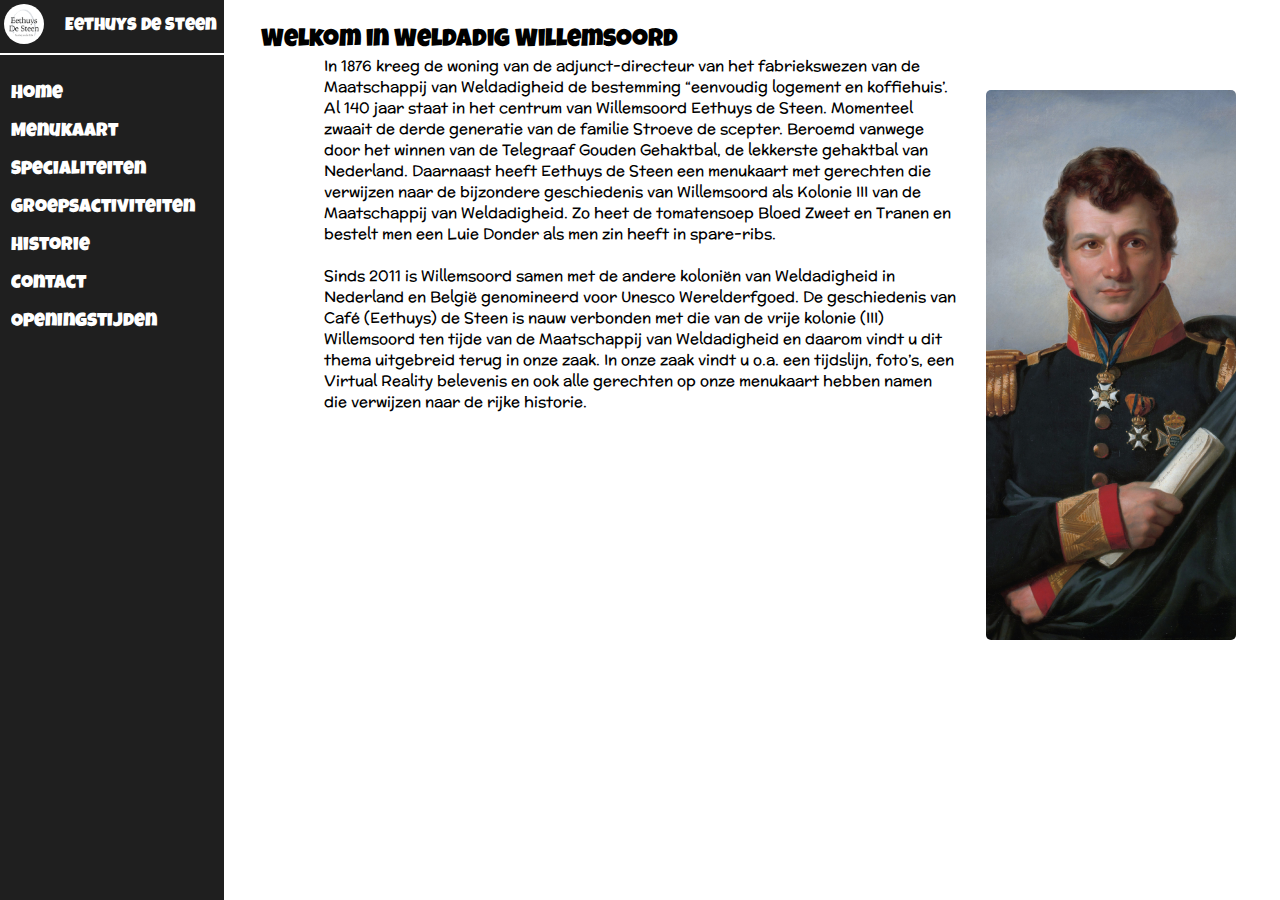
<file: index.html>
<!DOCTYPE html>
<html>
<head>
    <meta charset="UTF-8">
    <title>De Steen Willemsoord || Restaurant</title>
    <link rel="shortcut icon" type="image" href="img/png/logo.png">
    <link rel="stylesheet" type="text/css" href="https://fonts.googleapis.com/css?family=Luckiest+Guy">
    <link rel="stylesheet" type="text/css" href="https://fonts.googleapis.com/css?family=Mclaren">
    <meta content="De Steen Willemsoord || Restaurant" property="og:title">
    <meta property="og-description" content="Welkom in Weldadig WillemsoordIn 1876 &nbsp;kreeg de woning van de adjunct-directeur van het fabriekswezen van de Maatschappij van Weldadigheid de bestemming &quot;eenvoudig logement en koffiehuis'. Al&nbsp;140 jaar staat in het centrum van Willemsoord Eethuys de Steen. Momenteel zwaait de derde generatie van de familie Stroeve de scepter. Beroemd vanwege door">
    <meta content="#0062ff" data-react-helmet="true" name="theme-color">
    <link rel="preconnect" href="https://fonts.googleapis.com">
    <link href="https://fonts.googleapis.com/css2?family=McLaren:wght@400&amp;display=swap" rel="stylesheet">
    <link rel="stylesheet" href="styles/css/index.css">
</head>
<body>
    <div class="navbar-container">
        <div class="navbar-head">Eethuys De Steen</div>
        <img class="navbar-logo" src="img/png/logo.png" alt="Eethuys De Steen || Logo">
        <div class="navbar-line"></div>
        <a class="navbar-item" href="index">Home</a>
        <a class="navbar-item" href="menukaart">Menukaart</a>
        <a class="navbar-item" href="specialiteiten">Specialiteiten</a>
        <a class="navbar-item" href="groepsactiviteiten">Groepsactiviteiten</a>
        <a class="navbar-item" href="historie">Historie</a>
        <a class="navbar-item" href="contact">Contact</a>
        <a class="navbar-item" href="openingstijden">Openingstijden</a>
    </div>

    <div class="page-header">Welkom in Weldadig Willemsoord</div>
    
    <p class="page-body">
        In 1876 kreeg de woning van de adjunct-directeur van het fabriekswezen van de Maatschappij van Weldadigheid de bestemming “eenvoudig logement en koffiehuis’. Al 140 jaar staat in het centrum van Willemsoord Eethuys de Steen. Momenteel zwaait de derde generatie van de familie Stroeve de scepter. Beroemd vanwege door het winnen van de Telegraaf Gouden Gehaktbal, de lekkerste gehaktbal van Nederland. Daarnaast heeft Eethuys de Steen een menukaart met gerechten die verwijzen naar de bijzondere geschiedenis van Willemsoord als Kolonie III van de Maatschappij van Weldadigheid. Zo heet de tomatensoep Bloed Zweet en Tranen en bestelt men een Luie Donder als men zin heeft in spare-ribs.
        <br>
        <br>Sinds 2011 is Willemsoord samen met de andere koloniën van Weldadigheid in Nederland en België genomineerd voor Unesco Werelderfgoed. De geschiedenis van Café (Eethuys) de Steen is nauw verbonden met die van de vrije kolonie (III) Willemsoord ten tijde van de Maatschappij van Weldadigheid en daarom vindt u dit thema uitgebreid terug in onze zaak. In onze zaak vindt u o.a. een tijdslijn, foto’s, een Virtual Reality belevenis en ook alle gerechten op onze menukaart hebben namen die verwijzen naar de rijke historie.
    </p>

    <img src="img/png/johannes_vdb_v2.png" alt="Johannes VDB || Image" class="page-image">
</div>
</body>
</html>
</file>
<file: styles/css/index.css>
body {
    background-color: #FFFFFF;
}

.navbar-container {
    width: 17.5%;
    background-color: #1F1F1F;
    position: fixed;
    top: 0;
    left: 0;
    z-index: 100;
    height: 100vh;
}

.navbar-head {
    font-family: Luckiest Guy;
    font-size: 17.5px;
    font-weight: regular;
    color: #FFFFFF;
    padding: 10px 0;
    margin-left: 29%;
    position: absolute;
    top: 7.5px;
}

.navbar-logo {
    width: 40px;
    height: 40px;
    border-radius: 50px;
    margin-left: 2%;
    margin-top: 2%;
}

.navbar-line {
    width: 100%;
    height: 2px;
    background-color: #FFFFFF;
    margin: 20px 0;
    margin-top: 2%;
}

.navbar-item {
    font-family: Luckiest Guy;
    font-size: 18.5px;
    color: #FFFFFF;
    padding: 10px 0;
    text-decoration: none;
    font-style: regular;
    margin-left: 5%;
    display: block;
}

.page-header {
    font-family: Luckiest Guy;
    font-size: 25px;
    font-weight: regular;
    color: #000000;
    padding: 20px 0;
    margin-left: 20%;
}

.page-body {
    font-family: Mclaren;
    font-size: 15px;
    color: #000000;
    padding: 20px 0;
    width: 50%;
    margin: 0 auto;
    margin-top: -3%;
    margin-left: 15;
}

.page-image {
    border-radius: 5px;
    position: absolute;
    left: 77%;
    top: 10%;
}

.menukaart-container-regulier {
    width: 20%;
    height: 20%;
}

.menukaart-img-regulier {
    height: 50%;
}
</file>
